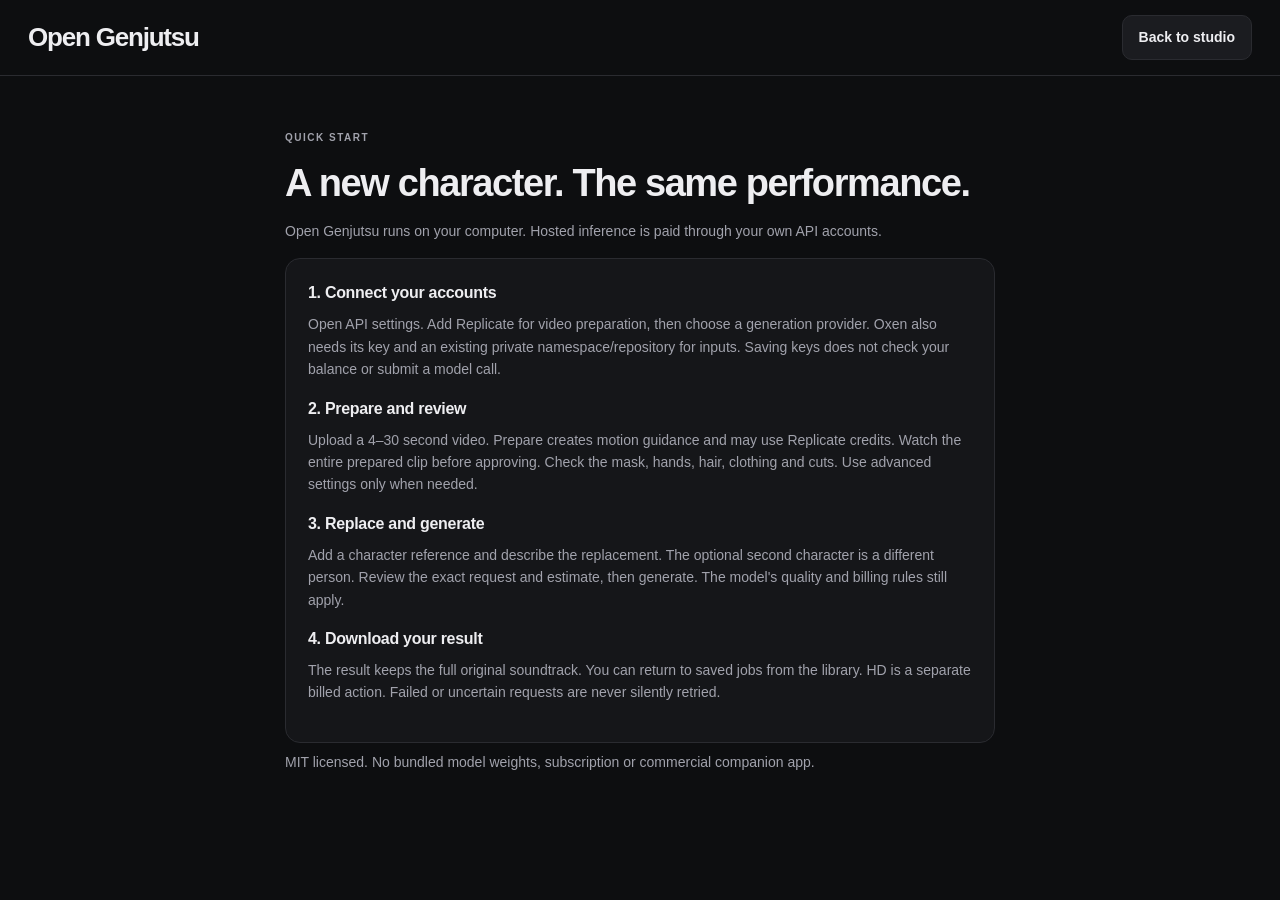
<file: static/guide.html>
<!doctype html><html lang="en"><head><meta charset="utf-8"><meta name="viewport" content="width=device-width,initial-scale=1"><title>Open Genjutsu · Quick start</title><link rel="stylesheet" href="/static/studio.css"><script src="/static/i18n.js"></script></head><body><header class="topbar"><a class="brand" href="/">Open Genjutsu</a><a class="button secondary" href="/">Back to studio</a></header><article style="max-width:760px;margin:50px auto;padding:0 25px"><span class="eyebrow">QUICK START</span><h1>A new character. The same performance.</h1><p>Open Genjutsu runs on your computer. Hosted inference is paid through your own API accounts.</p><section class="panel"><h2>1. Connect your accounts</h2><p>Open API settings. Add Replicate for video preparation, then choose a generation provider. Oxen also needs its key and an existing private namespace/repository for inputs. Saving keys does not check your balance or submit a model call.</p><h2>2. Prepare and review</h2><p>Upload a 4–30 second video. Prepare creates motion guidance and may use Replicate credits. Watch the entire prepared clip before approving. Check the mask, hands, hair, clothing and cuts. Use advanced settings only when needed.</p><h2>3. Replace and generate</h2><p>Add a character reference and describe the replacement. The optional second character is a different person. Review the exact request and estimate, then generate. The model's quality and billing rules still apply.</p><h2>4. Download your result</h2><p>The result keeps the full original soundtrack. You can return to saved jobs from the library. HD is a separate billed action. Failed or uncertain requests are never silently retried.</p></section><p>MIT licensed. No bundled model weights, subscription or commercial companion app.</p></article></body></html>
</file>
<file: static/studio.css>
:root{color-scheme:dark;--bg:#0d0e10;--card:#151619;--line:#2a2b30;--muted:#a1a2ac;--accent:#d5ff72;--text:#eeeef1}*{box-sizing:border-box;min-width:0}body{margin:0;background:var(--bg);color:var(--text);font:14px/1.5 Inter,-apple-system,BlinkMacSystemFont,"Segoe UI",sans-serif}a{color:inherit;text-decoration:none}button,input,select,textarea{font:inherit}button,.button{display:inline-flex;align-items:center;justify-content:center;border:1px solid transparent;border-radius:10px;background:var(--accent);color:#1b2410;padding:11px 16px;font-weight:650;cursor:pointer;transition:background .15s}button:hover,.button:hover{filter:brightness(1.08)}button:disabled{opacity:.4;cursor:not-allowed}.secondary{background:#1b1c20;color:var(--text);border-color:var(--line)}button:focus-visible,a:focus-visible,summary:focus-visible{outline:2px solid var(--accent);outline-offset:4px}.topbar{height:76px;padding:0 28px;display:flex;align-items:center;justify-content:space-between;gap:24px;border-bottom:1px solid var(--line)}.brand{font-size:26px;letter-spacing:-1.2px;font-weight:750;display:flex;align-items:center;gap:10px}.brand-symbol{display:grid;place-items:center;width:32px;height:32px;background:var(--accent);color:#151b10;border-radius:9px;font-size:21px}.edition{font-size:9px;letter-spacing:1.1px;color:var(--muted);font-weight:500;margin-left:5px}.topbar nav{display:flex;gap:30px;color:var(--muted);font-size:13px}.topbar nav .active{color:var(--text)}main{display:grid;grid-template-columns:200px minmax(0,1fr);min-height:calc(100vh - 76px)}.library{border-right:1px solid var(--line);padding:24px 14px;display:flex;flex-direction:column;gap:22px}.new-project{width:100%;justify-content:flex-start}.eyebrow{font-size:10px;letter-spacing:1.5px;color:var(--muted);font-weight:600}.library h2{margin:2px 8px -10px}.library-foot{font-size:11px;color:#777984;line-height:1.8;margin-top:auto;padding:8px}.library-foot a{display:block;margin-top:14px;color:var(--muted)}#job-list{display:grid;gap:8px;max-height:65vh;overflow:auto;color:var(--muted);font-size:12px}.job-card{border:1px solid transparent;padding:12px;border-radius:9px;display:grid;gap:3px}.job-card:hover,.job-card.selected{background:#1a1c20;border-color:var(--line)}.job-card.selected{border-left:2px solid var(--accent)}.job-card strong{color:#d4d5da;font-size:12px;font-weight:500}.job-card small{font-size:10px}.studio{padding:28px 32px 24px;max-width:1600px;width:100%;margin:auto}.intro{display:flex;justify-content:space-between;align-items:center;gap:20px;margin-bottom:22px}h1{font-size:clamp(28px,3vw,38px);letter-spacing:-1.4px;font-weight:600;margin:8px 0}p{color:var(--muted);margin:8px 0 16px;line-height:1.6}.intro p{font-size:12px;margin-bottom:0}.local-badge{font-size:11px;display:flex;gap:8px;align-items:center;color:var(--muted);white-space:nowrap}.dot{display:inline-block;width:7px;height:7px;border-radius:50%;background:var(--accent);flex-shrink:0}.status{display:flex;align-items:center;gap:10px;border:1px solid #39422d;background:#1a2116;border-radius:10px;padding:12px 15px;font-size:12px;margin-bottom:20px;overflow-wrap:anywhere}.status.error{background:#271b1d;border-color:#654044}.status.error .dot{background:#f39292}.status.success{background:#1a2116}.workspace{display:grid;grid-template-columns:minmax(300px,390px) minmax(380px,1fr);gap:22px;align-items:start}.composer,.preview-column{display:grid;gap:20px}.panel{border:1px solid var(--line);background:var(--card);border-radius:15px;padding:22px;scroll-margin-top:20px}.heading{display:flex;align-items:center;gap:10px;margin-bottom:18px}h2{font-size:16px;font-weight:600;margin:0;letter-spacing:-.3px}h3{font-size:13px;font-weight:550;margin:0 0 8px}.number{display:grid;place-items:center;background:#282c22;color:var(--accent);width:24px;height:24px;border-radius:7px;font-size:11px}.badge{font-size:9px;letter-spacing:1px;color:var(--muted);background:#24262b;border-radius:5px;padding:5px 8px}.heading .badge{margin-left:auto}.upload{position:relative;display:flex;align-items:center;justify-content:center;gap:12px;border:1px dashed #404149;border-radius:12px;background:#111214;cursor:pointer;padding:20px 14px;text-align:center;overflow:hidden}.upload:hover{border-color:var(--accent);background:#171b13}.upload:focus-within{outline:2px solid var(--accent)}.source-upload{min-height:114px;text-align:left}.icon{font-size:25px;color:var(--muted);display:block;line-height:1.4}.upload input{position:absolute;inset:0;width:100%;height:100%;opacity:0;cursor:pointer}.upload strong,.upload small{display:block;overflow-wrap:anywhere}.upload strong{font-size:12px;font-weight:500}.upload small{color:#838590;font-size:10px;margin-top:5px}.upload img{height:82px;width:64px;object-fit:contain;border-radius:7px}.split{display:grid;grid-template-columns:1fr 1fr;gap:12px}.references .upload{min-height:133px;flex-direction:column;padding:15px 8px}.references .upload:has(img:not([hidden])) .icon{display:none}.meta{display:flex;flex-wrap:wrap;gap:6px;font-size:10px;color:var(--muted);margin-bottom:18px}.meta span{background:#202126;border:1px solid #2e3036;border-radius:6px;padding:5px 8px}.meta b{color:#d1d3d9;font-weight:500}.field{display:grid;gap:8px;color:#c4c5ce;font-size:12px;margin-top:16px}input:not([type=file]):not([type=checkbox]),select,textarea{width:100%;border:1px solid #34353d;border-radius:9px;background:#111214;color:#e7e7ec;padding:11px;outline:none}input:focus,select:focus,textarea:focus{border-color:var(--accent)}textarea{font-size:12px;line-height:1.75;min-height:145px;resize:vertical}input[type=checkbox]{accent-color:var(--accent);flex-shrink:0}details{border-top:1px solid var(--line);padding-top:14px;margin-top:18px}summary{font-size:11px;color:#a9abb5;cursor:pointer}details .split{margin-top:8px}.hint{font-size:11px;color:var(--muted);line-height:1.6}.actions{display:flex;justify-content:space-between;gap:12px;align-items:center;flex-wrap:wrap;margin-top:18px}.actions button{font-size:12px}.actions .hint{flex:1;font-size:10px}.generate-action{margin-top:20px}.generate-action button{width:100%;padding:14px}.generate-action p{margin-bottom:10px}.preview-panel{padding:22px;min-height:390px}.empty{display:flex;flex-direction:column;align-items:center;justify-content:center;min-height:310px;text-align:center;border:1px solid #26282d;border-radius:12px;background:radial-gradient(ellipse at center,#1b1e21 0%,#101113 70%);padding:30px 20px}.empty h3{font-size:16px;color:#d1d3dc;letter-spacing:-.3px;margin:20px 0 5px}.empty p{font-size:12px;line-height:1.8}.empty-frame{width:85px;height:62px;border:1px solid #44484d;border-radius:10px;display:grid;place-items:center;transform:rotate(-5deg);box-shadow:10px 9px 0 -1px #181b1e,10px 9px 0 0 #31353b}.empty-frame span{color:#a5af94;font-size:22px}.empty-tags{display:flex;gap:10px;margin-top:12px}.empty-tags span{font-size:10px;padding:6px 10px;border:1px solid #353a32;border-radius:20px;color:#9aa58e}.compact{min-height:150px;padding:20px;background:#111214}.result-symbol{font-size:27px;color:#5f6954}.compact p{margin:9px 0 0;font-size:11px}.viewer{border:1px solid #303138;border-radius:11px;overflow:hidden;background:#090a0b}video{width:100%;display:block;max-height:500px;background:#090a0b}.viewer-foot{display:flex;justify-content:space-between;gap:12px;align-items:center;flex-wrap:wrap;padding:12px;background:#1b1c20}.viewer-foot .hint{font-size:10px}.viewer-foot a,.download a{font-size:11px;color:var(--accent)}.tabs{display:flex;flex-wrap:wrap;gap:4px;margin-bottom:12px}.tabs button{background:transparent;color:var(--muted);font-size:11px;padding:7px 10px}.tabs .active{background:#30362a;color:var(--accent)}.review-controls{margin-top:14px;padding:15px;border:1px solid #3d4335;border-radius:10px;background:#1a1e17}.review-controls p{font-size:11px;margin:0 0 12px}.row{display:flex;align-items:center;gap:10px;flex-wrap:wrap}.review-controls label{align-items:flex-start;flex-wrap:nowrap}.review-controls .row:last-child{margin-top:14px}.review-controls button{font-size:11px;padding:9px 12px}.download{display:flex;gap:15px;flex-wrap:wrap;margin-top:15px}pre{white-space:pre-wrap;overflow-wrap:anywhere;font:11px/1.7 ui-monospace,monospace;color:var(--muted)}.generation-copy{display:grid;gap:5px}.generation-title{font-weight:600}.generation-meta{font-size:10px;color:var(--muted)}.generation-meta a{color:var(--accent)}.status.running .dot{animation:pulse 1.2s infinite}#generation-progress{margin:18px 0 8px}#lec-plan-review{margin-top:18px;border:1px solid #464e38;border-radius:10px;padding:14px}footer{font-size:10px;color:#7c7e88;margin-top:22px}dialog{color:var(--text);background:var(--card);border:1px solid #3b3e46;border-radius:16px;padding:26px;max-width:520px;width:calc(100% - 32px);max-height:90vh;overflow:auto}dialog::backdrop{background:#0009;backdrop-filter:blur(3px)}dialog .heading button{margin-left:auto;font-size:20px;padding:3px 12px}dialog section{margin-top:25px;padding-top:20px;border-top:1px solid var(--line)}dialog form>button{margin-top:18px}#settings-status{margin-bottom:0}[hidden]{display:none!important}@keyframes pulse{50%{opacity:.35}}@media(prefers-reduced-motion:reduce){*{animation:none!important;transition:none!important}}@media(min-width:1500px){.studio{padding:35px 45px}.workspace{grid-template-columns:420px minmax(0,1fr)}}@media(max-width:1120px){main{grid-template-columns:160px minmax(0,1fr)}.studio{padding:24px 20px}.workspace{grid-template-columns:minmax(260px,340px) minmax(0,1fr);gap:15px}.panel{padding:18px}.local-badge{display:none}.edition{display:none}}@media(max-width:860px){main{display:block}.library{display:none}.workspace{grid-template-columns:1fr}.preview-column{grid-row:2}.intro p{max-width:400px}.topbar{padding:0 20px}.topbar nav{gap:16px}.topbar nav a:last-child{display:none}}@media(max-width:480px){.studio{padding:22px 14px}.topbar{height:66px;padding:0 14px}.topbar nav{display:none}.brand{font-size:23px}.empty-tags{flex-wrap:wrap;justify-content:center}.panel{padding:17px}.empty{min-height:260px}.compact{min-height:140px}}
.mobile-history{display:none}@media(max-width:860px){.mobile-history{display:inline-flex;padding:7px 10px;margin-left:auto;font-size:20px}.topbar{gap:12px}.library-open .library{display:flex;border-bottom:1px solid var(--line);max-height:350px}.library-open #job-list{max-height:200px}.library-open .library-foot{display:none}}
</file>
